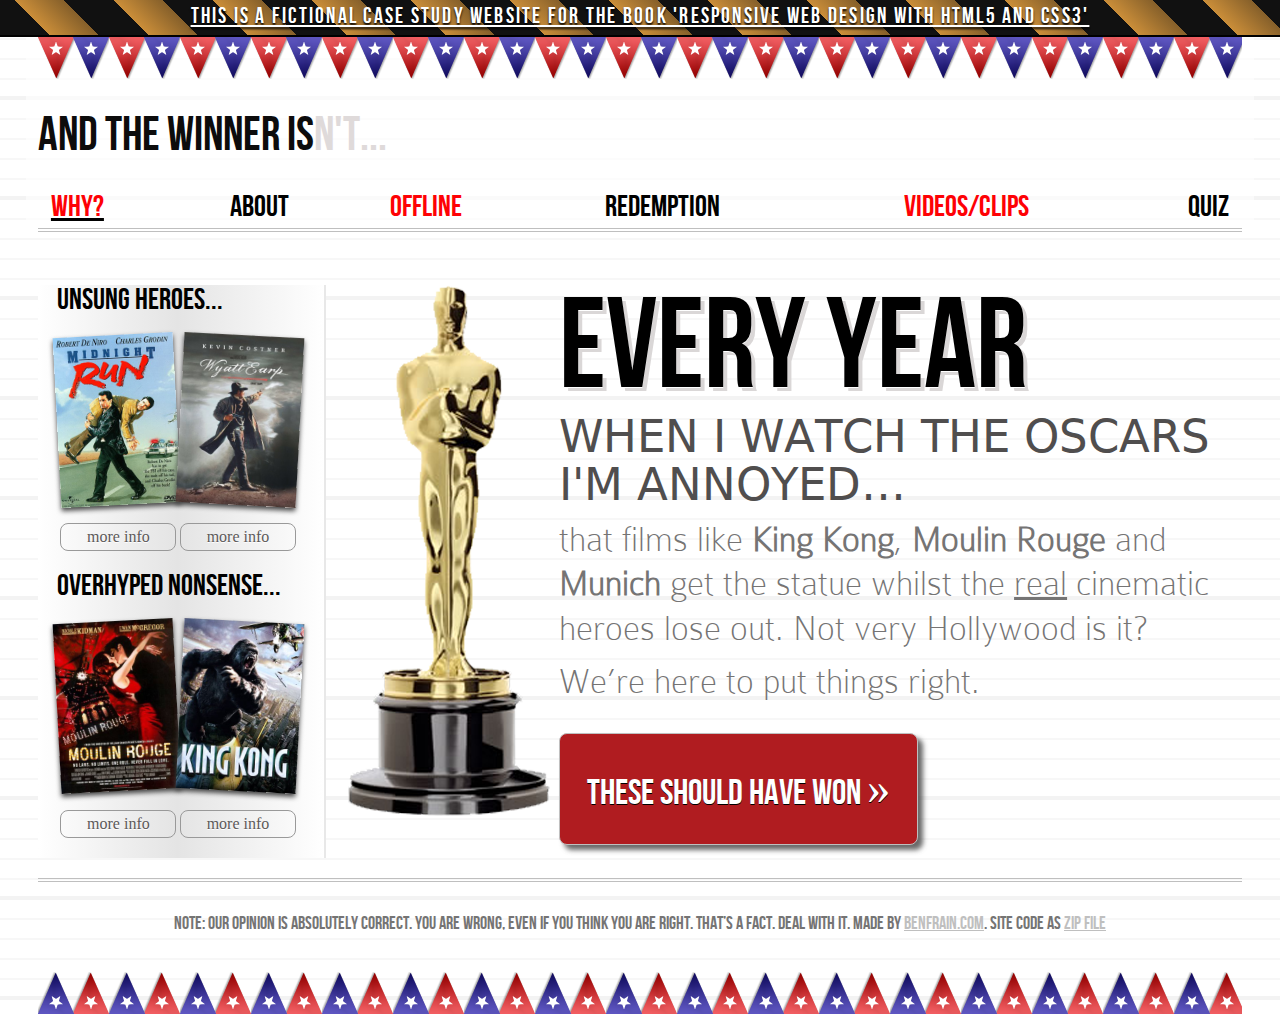
<file: index.html>
<!DOCTYPE html>
<html lang="en">
<head>
<meta charset=utf-8>
<meta name="viewport" content="width=device-width,initial-scale=1.0, maximum-scale=1" />
<title>And the winner isn't… (from the book Responsive Web Design with HTML5 & CSS3 by Ben Frain)</title>
<link rel="shortcut icon" type="image/x-icon" href="img/favicon.ico">
<link href="css/main.css" rel="stylesheet" />
<script src="js/jquery-1.7.1.js"></script>
<script src="js/modernizr.js"></script>
<script src="js/conditional.js"></script>
<script src="js/script.js"></script>
<script type="text/javascript">

  var _gaq = _gaq || [];
  _gaq.push(['_setAccount', 'UA-30819100-1']);
  _gaq.push(['_trackPageview']);

  (function() {
    var ga = document.createElement('script'); ga.type = 'text/javascript'; ga.async = true;
    ga.src = ('https:' == document.location.protocol ? 'https://ssl' : 'http://www') + '.google-analytics.com/ga.js';
    var s = document.getElementsByTagName('script')[0]; s.parentNode.insertBefore(ga, s);
  })();

</script>
<!-- Notes: in a production environment, JS scripts and CSS should be concatenated. More scripts means more http requests which in turn means a slower site. Also comments would be removed to make the file as lean as possible. Finally, it's usually best to put links to all <script> files just before the final </body> tag. That way, the document has loaded before the JavaScript attempts to manipulate anything. However, I've left it in the head here so you see it! BF. -->
</head>

<body id="home">

<div id="wrapper"> 
	<!-- the header and navigation -->
	<header role="banner" class="group">
		<a href="/"><div id="logo">And the winner is<span>n't...</span></div></a>
		<nav role="navigation"> 
			<ul id="mainNav">
				<li><a href="index.html">Why?</a></li>
				<li><a href="about.html">About</a></li>
				<li><a href="offline.html">Offline</a></li>
				<li><a href="redemption.html">Redemption</a></li>
				<li><a href="video.html">Videos/clips</a></li>
				<li><a href="3Dquiz.html">Quiz</a></li>
			</ul>
		</nav> 	
	</header> 
	<!-- the content -->
	<div id="content" role="main">
		
		<img class="oscarMain" src="img/oscar.png" alt="atwi_oscar" />
		<h1>Every year <em>when I watch the Oscars I'm annoyed…</em></h1>
		<p>that films like <b>King Kong</b>, <b>Moulin Rouge</b> and <b>Munich</b> get the statue whilst the <em>real</em> cinematic heroes lose out. Not very Hollywood is it?</p>
<p><i>We’re here to put things right.</i></p>
	<a class="button" href="#">these should have won <span>&raquo;</span></a>	
	</div>
	<!-- the sidebar -->
	<aside>
		<section role="complementary">
			<div class="sideBlock unSung">
				<h1>Unsung heroes...</h1>
				<a href="#"><img src="img/midnightRun.jpg" alt="Midnight Run" /><span class="moreInfo">more info</span></a>
				<a href="#"><img class="sideImage" src="img/wyattEarp.jpg" alt="Wyatt Earp" /><span class="moreInfo">more info</span></a>
			</div>
		</section>
		<section role="complementary">
			<div class="sideBlock overHyped">
				<h1>Overhyped nonsense...</h1>
				<a href="#"><img src="img/moulinRouge.jpg" alt="Moulin Rouge" /><span class="moreInfo">more info</span></a>
				<a href="#"><img class="sideImage" src="img/kingKong.jpg" alt="King Kong" /><span class="moreInfo">more info</span></a>
			</div>
		</section>
	</aside> 
	<!-- the footer -->
	<footer role="contentinfo"> 
		<p>Note: our opinion is absolutely correct. You are wrong, even if you think you are right. That’s a fact. Deal with it. <span> Made by <a href="http://benfrain.com">benfrain.com</a>. </span><span> Site code as <a href="/RWDHTML5CSS3_ATWI_CODE.zip">ZIP file</a></span></p> 
	</footer> 

</div> 
</body>
</html>
</file>
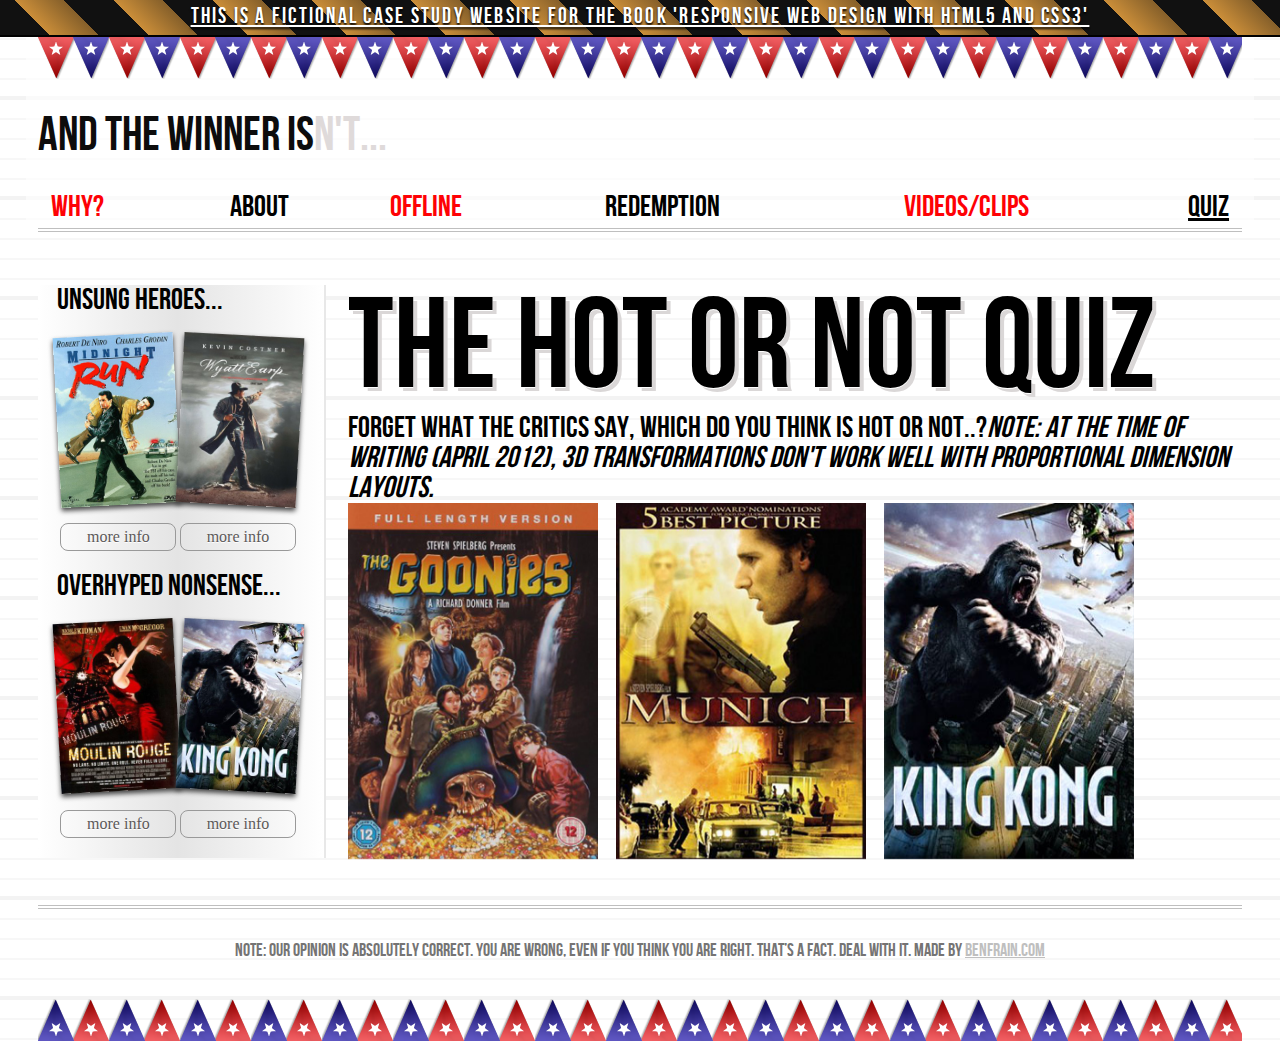
<file: 3Dquiz.html>
<!DOCTYPE html>
<html lang="en">
<head>
<meta charset=utf-8>
<meta name="viewport" content="width=device-width,initial-scale=1.0,maximum-scale=1" />
<title>Quiz page - And the winner isn't (from the book Responsive Web Design with HTML5 & CSS3 by Ben Frain)</title>
<link rel="shortcut icon" type="image/x-icon" href="img/favicon.ico">
<link href="css/main.css" rel="stylesheet" />
<script src="js/jquery-1.7.1.js"></script>
<script src="js/modernizr.js"></script>
<script src="js/conditional.js"></script>
<script src="js/script.js"></script>
<script type="text/javascript">

  var _gaq = _gaq || [];
  _gaq.push(['_setAccount', 'UA-30819100-1']);
  _gaq.push(['_trackPageview']);

  (function() {
    var ga = document.createElement('script'); ga.type = 'text/javascript'; ga.async = true;
    ga.src = ('https:' == document.location.protocol ? 'https://ssl' : 'http://www') + '.google-analytics.com/ga.js';
    var s = document.getElementsByTagName('script')[0]; s.parentNode.insertBefore(ga, s);
  })();

</script>
<!-- Notes: in a production environment, JS scripts and CSS should be concatenated. More scripts means more http requests which in turn means a slower site. Also comments would be removed to make the file as lean as possible. Finally, it's usually best to put links to all <script> files just before the final </body> tag. That way, the document has loaded before the JavaScript attempts to manipulate anything. However, I've left it in the head here so you see it! BF. -->
</head>

<body id="quiz">

<div id="wrapper"> 
	<!-- the header and navigation -->
	<header role="banner" class="group">
		<a href="/"><div id="logo">And the winner is<span>n't...</span></div></a>
		<nav role="navigation"> 
			<ul id="mainNav">
				<li><a href="index.html">Why?</a></li>
				<li><a href="about.html">About</a></li>
				<li><a href="offline.html">Offline</a></li>
				<li><a href="redemption.html">Redemption</a></li>
				<li><a href="video.html">Videos/clips</a></li>
				<li><a href="3Dquiz.html">Quiz</a></li>
			</ul>
		</nav> 	 	
	</header> 
	<!-- the content -->
	<div id="content" class="group" role="main">
		<h1>The Hot or Not quiz</h1>
		<h2>Forget what the critics say, which do you think is hot or not..?<i>note: at the time of writing (April 2012), 3D transformations don't work well with proportional dimension layouts.</i></h2>
		<p class="note">Note: this page relies on 3D transforms. If the posters don't flip on hover, try viewing in <a href="http://apple.com/safari">Safari</a> or <a href="http://google.com/chrome">Chrome</a></p>
		<section class="Qcontainer">
		  <div class="film">
		    <div class="face front"><img src="img/goonies.jpg" alt="The Goonies" /></div>
		    <div class="face back"><h5>HOT!</h5></div>
		  </div>
		</section>
		
		<section class="Qcontainer">
		  <div class="film">
		    <div class="face front"><img src="img/munich.jpg" alt="The Goonies" /></div>
		    <div class="face back"><h5>NOT!</h5></div>
		  </div>
		</section>
		
		<section class="Qcontainer">
		  <div class="film">
		    <div class="face front"><img src="img/kingKong.jpg" alt="The Goonies" /></div>
		    <div class="face back"><h5>NOT!</h5></div>
		  </div>
		</section>
		
		
	</div>
	<!-- the sidebar -->
	<aside>
		<section role="complementary">
			<div class="sideBlock unSung">
				<h1>Unsung heroes...</h1>
				<a href="#"><img src="img/midnightRun.jpg" alt="Midnight Run" /><span class="moreInfo">more info</span></a>
				<a href="#"><img class="sideImage" src="img/wyattEarp.jpg" alt="Wyatt Earp" /><span class="moreInfo">more info</span></a>
			</div>
		</section>
		<section role="complementary">
			<div class="sideBlock overHyped">
				<h1>Overhyped nonsense...</h1>
				<a href="#"><img src="img/moulinRouge.jpg" alt="Moulin Rouge" /><span class="moreInfo">more info</span></a>
				<a href="#"><img class="sideImage" src="img/kingKong.jpg" alt="King Kong" /><span class="moreInfo">more info</span></a>
			</div>
		</section>
	</aside> 
	<!-- the footer -->
	<footer role="contentinfo"> 
		<p>Note: our opinion is absolutely correct. You are wrong, even if you think you are right. That’s a fact. Deal with it. <span> Made by <a href="http://benfrain.com">benfrain.com</a></span></p>
	</footer> 

</div> 
</body>
</html>
</file>
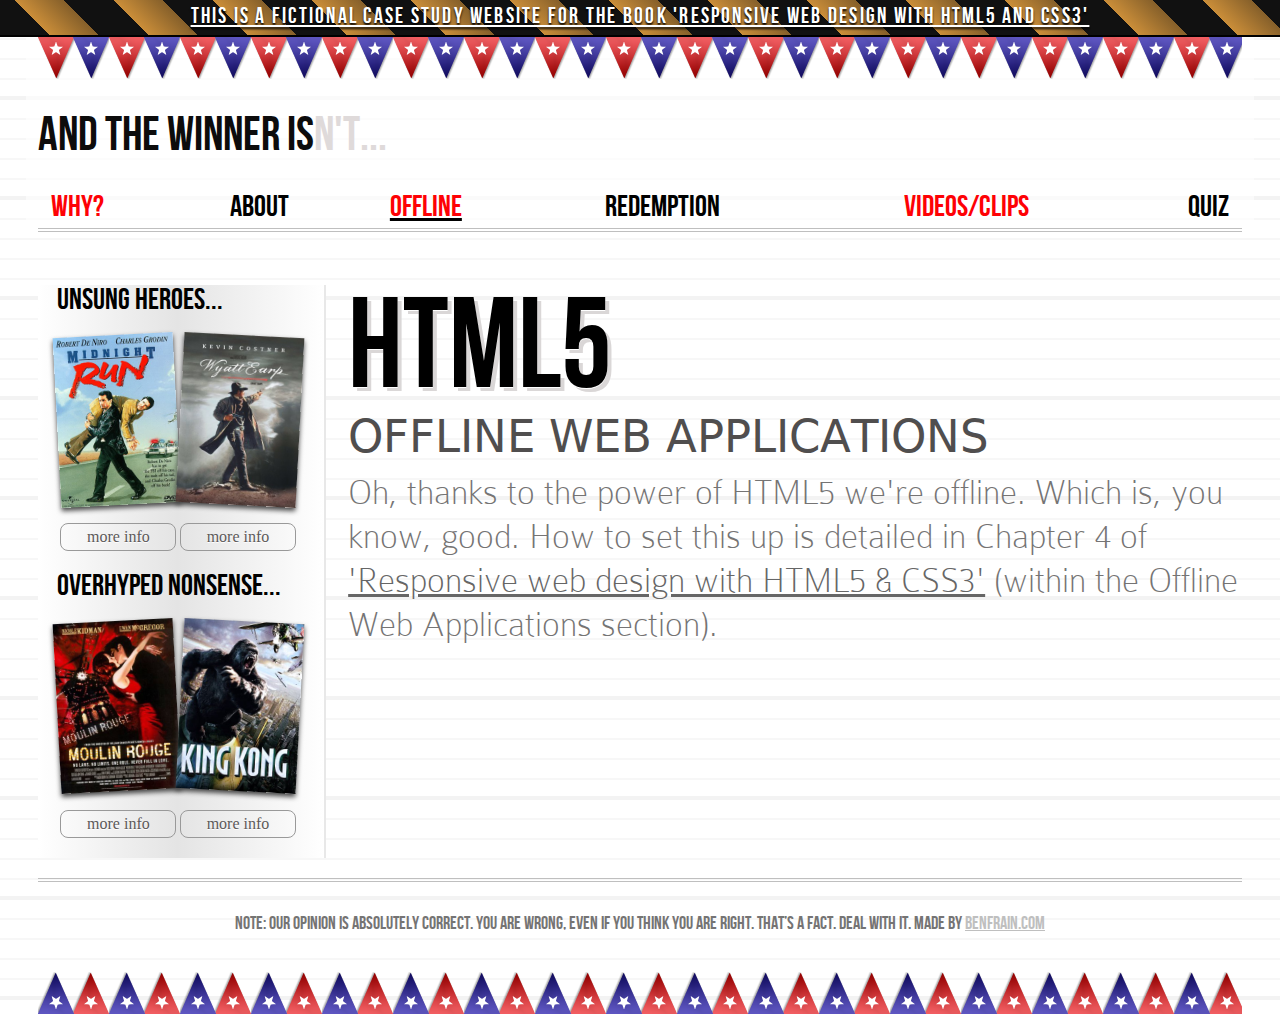
<file: offline.html>
<!DOCTYPE html>
<html lang="en" manifest="offline.manifest">
<meta charset=utf-8>
<meta name="viewport" content="width=device-width,initial-scale=1.0" />
<title>Offline page - And the winner isn't… (from the book Responsive Web Design with HTML5 & CSS3 by Ben Frain)</title>
<link rel="shortcut icon" type="image/x-icon" href="img/favicon.ico">
<link href="css/main.css" rel="stylesheet" />
<script src="js/jquery-1.7.1.js"></script>
<script src="js/modernizr.js"></script>
<script src="js/conditional.js"></script>
<script src="js/script.js"></script>
<script type="text/javascript">

  var _gaq = _gaq || [];
  _gaq.push(['_setAccount', 'UA-30819100-1']);
  _gaq.push(['_trackPageview']);

  (function() {
    var ga = document.createElement('script'); ga.type = 'text/javascript'; ga.async = true;
    ga.src = ('https:' == document.location.protocol ? 'https://ssl' : 'http://www') + '.google-analytics.com/ga.js';
    var s = document.getElementsByTagName('script')[0]; s.parentNode.insertBefore(ga, s);
  })();

</script>
<!-- Notes: in a production environment, JS scripts and CSS should be concatenated. More scripts means more http requests which in turn means a slower site. Also comments would be removed to make the file as lean as possible. Finally, it's usually best to put links to all <script> files just before the final </body> tag. That way, the document has loaded before the JavaScript attempts to manipulate anything. However, I've left it in the head here so you see it! BF. -->
</head>

<body id="offline">

<div id="wrapper"> 
	<!-- the header and navigation -->
	<header role="banner">
		<a href="/"><div id="logo">And the winner is<span>n't...</span></div></a> 
		<nav role="navigation"> 
			<ul id="mainNav">
				<li><a href="index.html">Why?</a></li>
				<li><a href="about.html">About</a></li>
				<li><a href="offline.html">Offline</a></li>
				<li><a href="redemption.html">Redemption</a></li>
				<li><a href="video.html">Videos/clips</a></li>
				<li><a href="3Dquiz.html">Quiz</a></li>
			</ul>
		</nav> 	 	
	</header> 
	<!-- the content -->
	<div id="content" role="main">
		<h1>HTML5 <em>Offline Web Applications</em></h1>
		<p>Oh, thanks to the power of HTML5 we're offline. Which is, you know, good. How to set this up is detailed in Chapter 4 of <a href="http://www.amazon.com/Responsive-Web-Design-HTML5-CSS3/dp/1849693188/ref=sr_1_8?ie=UTF8&qid=1334054932&sr=8-8">'Responsive web design with HTML5 & CSS3'</a> (within the Offline Web Applications section).</p>
	</div>
	<!-- the sidebar -->
	<aside>
		<section role="complementary">
			<div class="sideBlock unSung">
				<h1>Unsung heroes...</h1>
				<a href="#"><img src="img/midnightRun.jpg" alt="Midnight Run" /><span class="moreInfo">more info</span></a>
				<a href="#"><img class="sideImage" src="img/wyattEarp.jpg" alt="Wyatt Earp" /><span class="moreInfo">more info</span></a>
			</div>
		</section>
		<section role="complementary">
			<div class="sideBlock overHyped">
				<h1>Overhyped nonsense...</h1>
				<a href="#"><img src="img/moulinRouge.jpg" alt="Moulin Rouge" /><span class="moreInfo">more info</span></a>
				<a href="#"><img class="sideImage" src="img/kingKong.jpg" alt="King Kong" /><span class="moreInfo">more info</span></a>
			</div>
		</section>
	</aside> 
	<!-- the footer -->
	<footer role="contentinfo"> 
		<p>Note: our opinion is absolutely correct. You are wrong, even if you think you are right. That’s a fact. Deal with it. <span> Made by <a href="http://benfrain.com">benfrain.com</a></span></p>
	</footer> 

</div> 
</body>
</html>
</file>
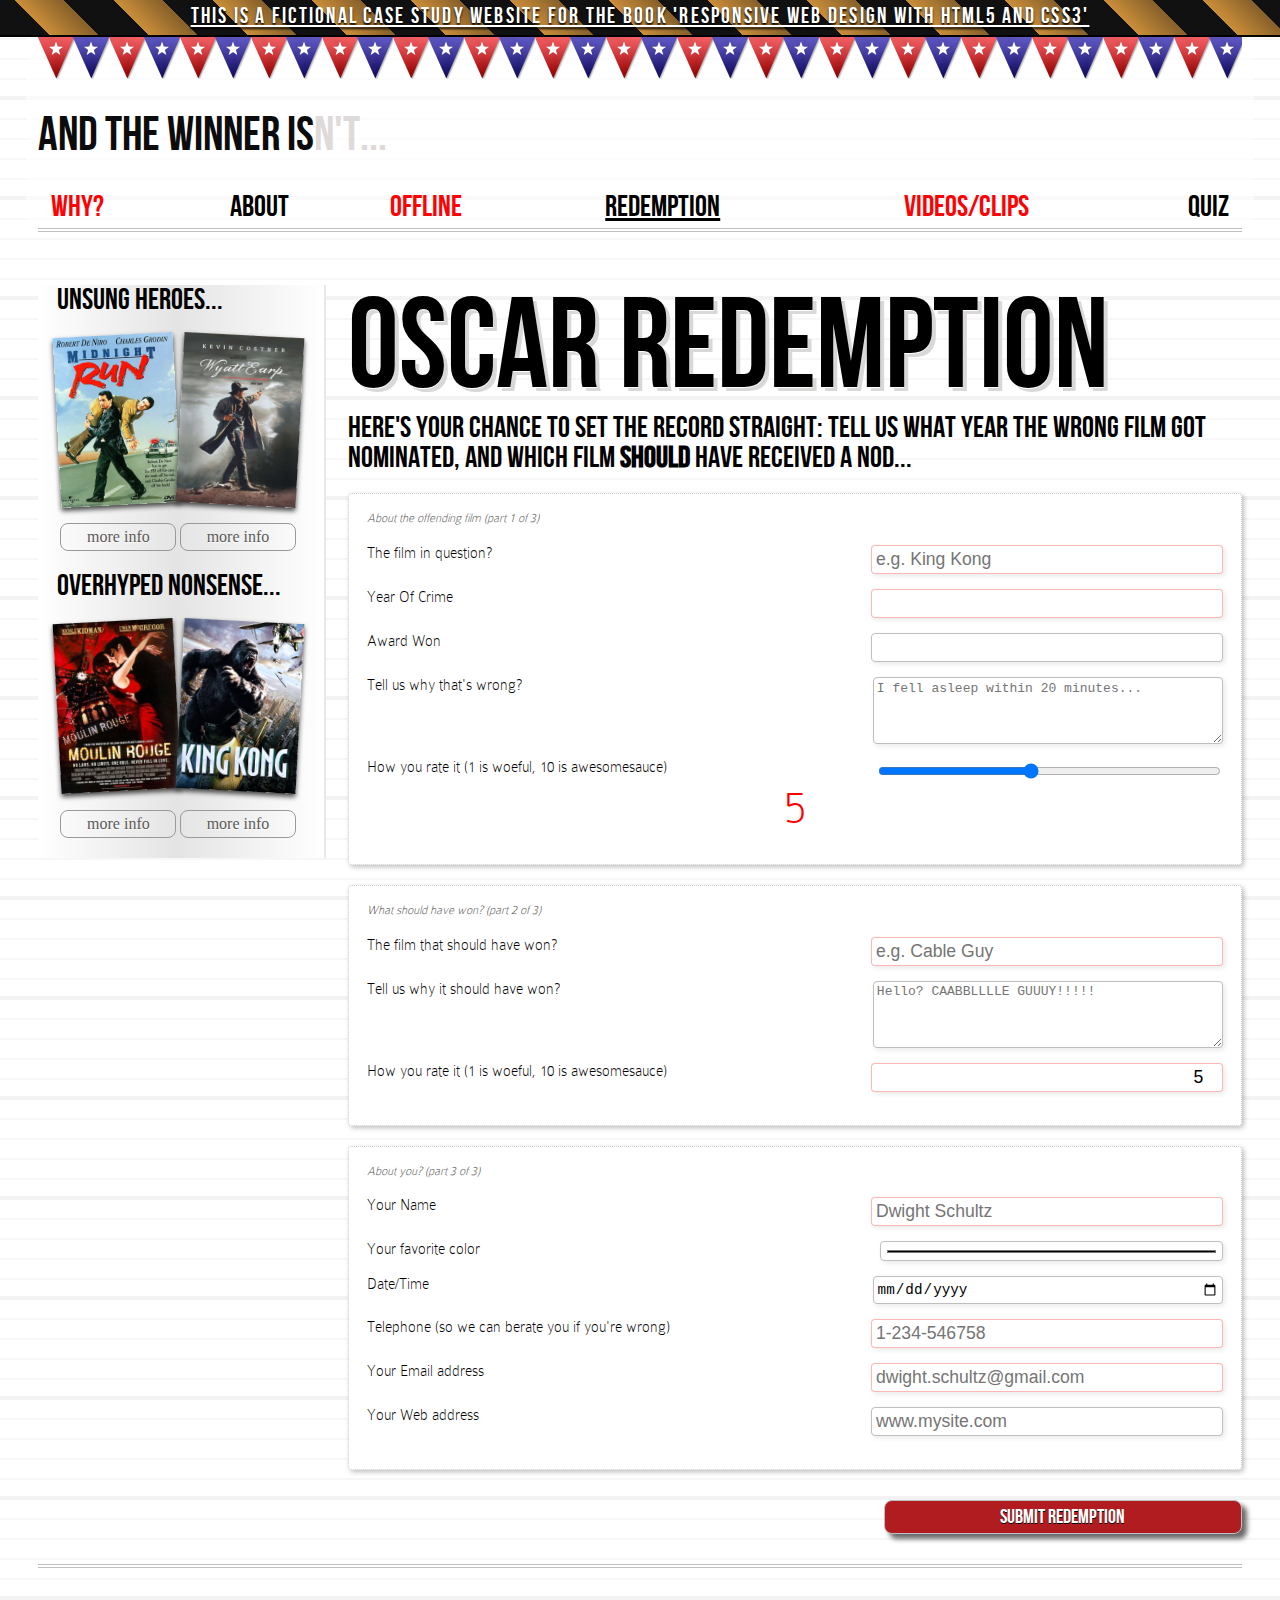
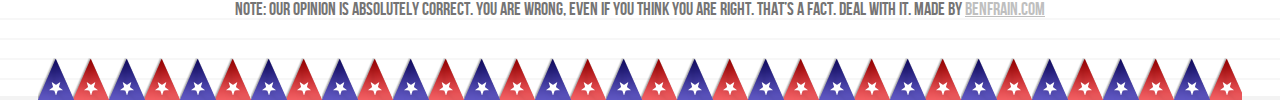
<file: redemption.html>
<!DOCTYPE html>
<html lang="en">
<head>
<meta charset=utf-8>
<meta name="viewport" content="width=device-width,initial-scale=1.0,maximum-scale=1" />
<title>Oscar Redemption page -And the winner isn't… (from the book Responsive Web Design with HTML5 & CSS3 by Ben Frain)</title>
<link rel="shortcut icon" type="image/x-icon" href="img/favicon.ico">
<link href="css/main.css" rel="stylesheet" />
<script src="js/jquery-1.7.1.js"></script> 
<script src="js-webshim/minified/extras/modernizr-custom.js"></script>
<script src="js-webshim/minified/polyfiller.js"></script>
<script src="js/conditional.js"></script>
<script src="js/script.js"></script> 
<script> 	
	//replace UI also in browsers which do support type="date"/type="slider"
	$.webshims.setOptions('forms-ext', { replaceUI: false });
	
	//set language/UI dateformat
	//$.webshims.activeLang('hu'); // hu == hungary
	
	//start polyfilling
	$.webshims.polyfill('forms-ext');
</script>
<script type="text/javascript">

  var _gaq = _gaq || [];
  _gaq.push(['_setAccount', 'UA-30819100-1']);
  _gaq.push(['_trackPageview']);

  (function() {
    var ga = document.createElement('script'); ga.type = 'text/javascript'; ga.async = true;
    ga.src = ('https:' == document.location.protocol ? 'https://ssl' : 'http://www') + '.google-analytics.com/ga.js';
    var s = document.getElementsByTagName('script')[0]; s.parentNode.insertBefore(ga, s);
  })();

</script>
<!-- Notes: in a production environment, JS scripts and CSS should be concatenated. More scripts means more http requests which in turn means a slower site. Also comments would be removed to make the file as lean as possible. Finally, it's usually best to put links to all <script> files just before the final </body> tag. That way, the document has loaded before the JavaScript attempts to manipulate anything. However, I've left it in the head here so you see it! BF. -->
</head>

<body id="redemptionPage">

<div id="wrapper"> 
	<!-- the header and navigation -->
	<header role="banner" class="group">
		<a href="/"><div id="logo">And the winner is<span>n't...</span></div></a> 
		<nav role="navigation"> 
			<ul id="mainNav">
				<li><a href="index.html">Why?</a></li>
				<li><a href="about.html">About</a></li>
				<li><a href="offline.html">Offline</a></li>
				<li><a href="redemption.html">Redemption</a></li>
				<li><a href="video.html">Videos/clips</a></li>
				<li><a href="3Dquiz.html">Quiz</a></li>
			</ul>
		</nav> 	 	
	</header> 
	<!-- the content -->
	<div id="content" role="main">
		
		
		<form id="redemption" method="post">
			<hgroup>
				<h1>Oscar Redemption</h1>
				<h2>Here's your chance to set the record straight: tell us what year the wrong film got nominated, and which film <b>should</b> have received a nod...</h2>
			</hgroup>
			<fieldset>
				<legend>About the offending film (part 1 of 3)</legend>
				<div>
					<label for="film">The film in question?</label>
					<input id="film" name="film" type="text" placeholder="e.g. King Kong" required aria-required="true">
				</div>
				<div>
					<label for="yearOfCrime">Year Of Crime</label>
					<input id="yearOfCrime" name="yearOfCrime" type="number" min="1929" max="2015" required aria-required="true">
				</div>
				<div>
					<label for="awardWon">Award Won</label>
					<input id="awardWon" name="awardWon" type="text" list="awards">
					<datalist id="awards">
						<select>					
							<option value="Best Picture"></option>
							<option value="Best Director"></option>
							<option value="Best Adapted Screenplay"></option>
							<option value="Best Original Screenplay"></option>
						</select>
					</datalist>
				</div>
				<div>
					<label for="whyItsWrong">Tell us why that's wrong?</label>
					<textarea id="whyItsWrong" name="whyItsWrong" placeholder="I fell asleep within 20 minutes..." required aria-required="true" ></textarea>
				</div>
				<div>
					<label for="howYouRateIt">How you rate it (1 is woeful, 10 is awesomesauce)</label>
					<input id="howYouRateIt" name="howYouRateIt" type="range" min="1" max="10" value="5" onchange="showValue(this.value)"><span id="range">5</span>
					
				</div>
				<script>
				function showValue(newValue)
				{
					document.getElementById("range").innerHTML=newValue;
				}
				</script>
				
			</fieldset>
			
			<fieldset>
				<legend>What should have won? (part 2 of 3)</legend>
				
				<div>
					<label for="filmGood">The film that should have won?</label>
					<input id="filmGood" name="filmGood" type="text" placeholder="e.g. Cable Guy" required aria-required="true" >
				</div>
				
				<div>
					<label for="whyItShould">Tell us why it should have won?</label>
					<textarea id="whyItShould" name="whyItShould" placeholder="Hello? CAABBLLLLE GUUUY!!!!!" required aria-required="true" ></textarea>
				</div>
				<div>
					<label for="howYouRateThis">How you rate it (1 is woeful, 10 is awesomesauce)</label>
					<input id="howYouRateThis" name="howYouRateThis" type="number" min="1" max="10" value="5" required aria-required="true">
				</div>
				
			</fieldset>
			
			<fieldset>
				<legend>About you? (part 3 of 3)</legend>
				
				<div>
					<label for="name">Your Name</label>
					<input id="name" name="name" pattern="([a-zA-Z]{3,30}\s*)+[a-zA-Z]{3,30}" placeholder="Dwight Schultz" required aria-required="true" >
				</div>
				<div>
					<label for="color">Your favorite color</label>
					<input id="color" name="color" type="color">
				</div>
				<div>
					<label for="date">Date/Time</label>
					<input id="date" class="pickDate" type="date" name="date" />
				</div>
				<div>
					<label for="tel">Telephone (so we can berate you if you're wrong)</label>
					<input id="tel" name="tel" type="tel" placeholder="1-234-546758" autocomplete="off" required aria-required="true" >
				</div>
				<div>
					<label for="email">Your Email address</label>
					<input id="email" name="email" type="email" placeholder="dwight.schultz@gmail.com" required aria-required="true">
				</div>
				<div>
					<label for="web">Your Web address</label>
					<input id="web" name="web" type="url" placeholder="www.mysite.com">
				</div>
				
			</fieldset>
			<input type="submit" id="submit" value="Submit Redemption">
		</form>
		
	</div>
	<!-- the sidebar -->
	<aside>
		<section role="complementary">
			<div class="sideBlock unSung">
				<h1>Unsung heroes...</h1>
				<a href="#"><img src="img/midnightRun.jpg" alt="Midnight Run" /><span class="moreInfo">more info</span></a>
				<a href="#"><img class="sideImage" src="img/wyattEarp.jpg" alt="Wyatt Earp" /><span class="moreInfo">more info</span></a>
			</div>
		</section>
		<section role="complementary">
			<div class="sideBlock overHyped">
				<h1>Overhyped nonsense...</h1>
				<a href="#"><img src="img/moulinRouge.jpg" alt="Moulin Rouge" /><span class="moreInfo">more info</span></a>
				<a href="#"><img class="sideImage" src="img/kingKong.jpg" alt="King Kong" /><span class="moreInfo">more info</span></a>
			</div>
		</section>
	</aside>  
	<!-- the footer -->
	<footer role="contentinfo"> 
		<p>Note: our opinion is absolutely correct. You are wrong, even if you think you are right. That’s a fact. Deal with it. <span> Made by <a href="http://benfrain.com">benfrain.com</a></span></p>
	</footer> 

</div> 



</body>
</html>
</file>
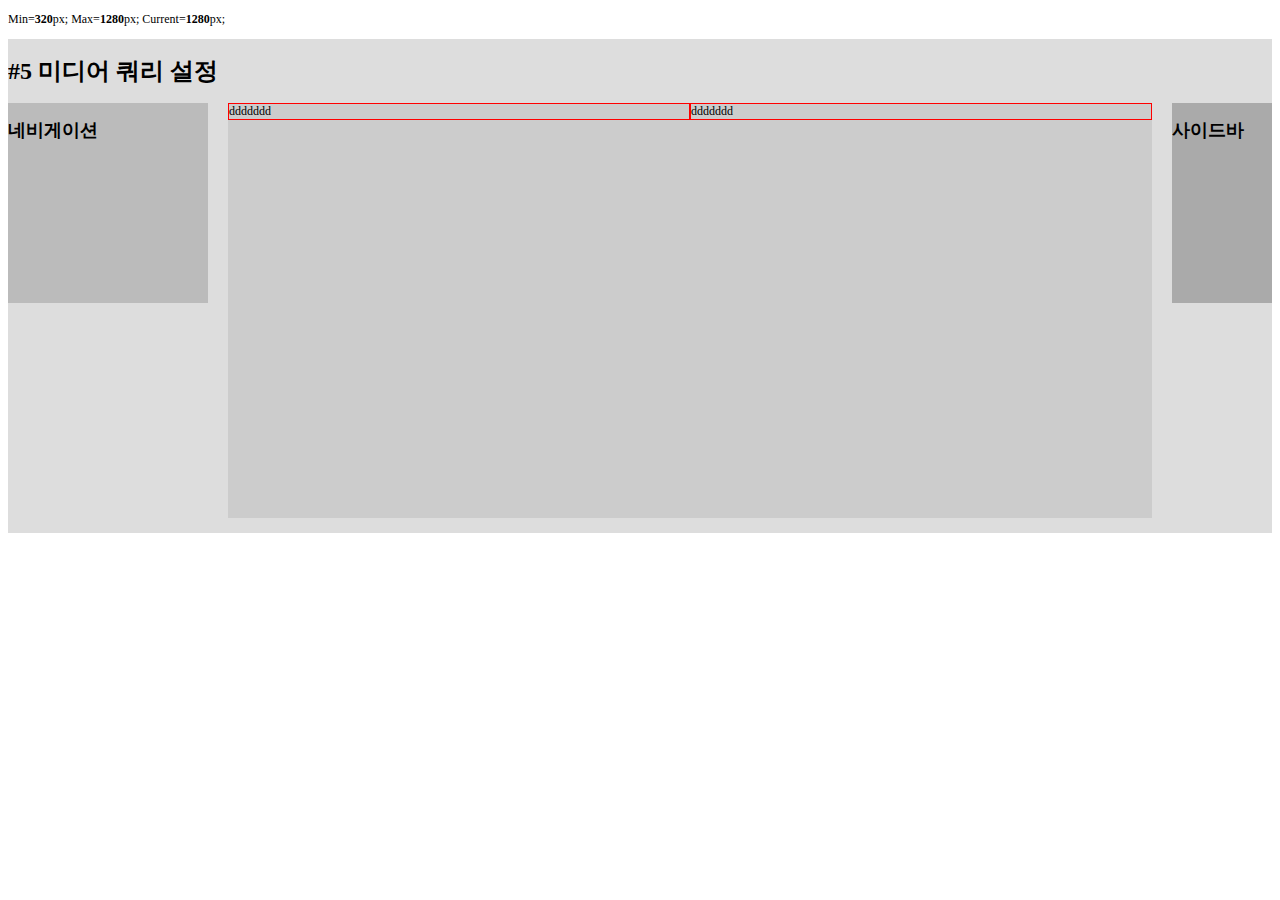
<file: test.html>
<!DOCTYPE html>
<html >
<head>
    <meta charset="UTF-8">


    <title>CodePen - #7 고정폭 테이블</title>
    <meta name="viewport" content="width=device-width user-scalable=no">
    <style>
        body{
            font-size:12px;
        }
        img,
        video{
            max-width:100%;
            height:auto;
        }
        video{min-width:100%;}
        .container{
            min-width:320px; /* 최솟값 */
            max-width:1280px; /* 최댓값 */
            background:#ddd;
            margin:0 auto;
            overflow:hidden;
        }
        .container:after,
        .body:after{
            content:'';
            display:block;
            clear:both; /* 콘테이너 영역의 높이 값 보정 */
        }
        .table{
            overflow:auto;
        }
        table th{
            background:#aaa;
        }
        table tr:nth-child(odd)>td{
            background:#eee;
        }
        table tr:nth-child(even)>td{
            background:#ddd;
        }

        main,
        nav,
        aside{margin-bottom:15px;overflow:hidden;}
        main{background:#ccc;min-height:415px;}
        nav{background:#bbb;min-height:200px;}
        aside{background:#aaa;min-height:200px;}

        @media (min-width:768px) and (max-width:1024px){
            .body{
                padding:0 220px 0 0; /* 좌우 컬럼 영역을 확보하기 위한 패딩 */
            }
            main{
                float:left;
                width:100%; /* 가운데 컬럼의 너비 */
                margin-right:-200px; /* Y축 배치를 위한 margin 보정 */
            }
            nav,
            aside{
                float:right;
                width:200px;
                position:relative;
                right:-220px;
            }
        }

        @media (min-width:1025px){
            .body{
                padding:0 120px 0 220px; /* 좌우 컬럼 영역을 확보하기 위한 패딩 */
            }
            main{
                float:left;
                width:100%; /* 가운데 컬럼의 너비 */
                margin-right:-100%; /* Y축 배치를 위한 margin 보정 */

            }
            nav{
                float:left;
                width:200px; /* 왼쪽 컬럼의 너비 */
                position:relative;
                left:-220px; /* X축 배치를 위한 offset 보정 */
            }
            aside{
                float:right;
                width:100px; /* 오른쪽 컬럼의 너비 */
                position:relative;
                right:-120px; /* X축 배치를 위한 offset 보정 */
            }
            .w50{width: 50%; border: 1px solid red; box-sizing: border-box; float: left}

        }
    </style>

</head>

<body translate="no" >

<div class="container">
    <header>
        <h1>#5 미디어 쿼리 설정</h1>
    </header>
    <div class="body">
        <main>
            <!--<h2>메인 콘텐츠</h2>-->
<!--            <div class="table">
                <table>
                    <thead>
                    <tr>
                        <th>First Name</th>
                        <th>Last Name</th>
                        <th>Job Title</th>
                        <th>Favorite Color</th>
                        <th>Wars or Trek?</th>
                        <th>Porn Name</th>
                        <th>Date of Birth</th>
                        <th>Dream Vacation City</th>
                        <th>GPA</th>
                        <th>Arbitrary Data</th>
                    </tr>
                    </thead>
                    <tbody>
                    <tr>
                        <td>James</td>
                        <td>Matman</td>
                        <td>Chief Sandwich Eater</td>
                        <td>Lettuce Green</td>
                        <td>Trek</td>
                        <td>Digby Green</td>
                        <td>January 13, 1979</td>
                        <td>Gotham City</td>
                        <td>3.1</td>
                        <td>RBX-12</td>
                    </tr>
                    <tr>
                        <td>The</td>
                        <td>Tick</td>
                        <td>Crimefighter Sorta</td>
                        <td>Blue</td>
                        <td>Wars</td>
                        <td>John Smith</td>
                        <td>July 19, 1968</td>
                        <td>Athens</td>
                        <td>N/A</td>
                        <td>Edlund, Ben (July 1996).</td>
                    </tr>
                    <tr>
                        <td>Jokey</td>
                        <td>Smurf</td>
                        <td>Giving Exploding Presents</td>
                        <td>Smurflow</td>
                        <td>Smurf</td>
                        <td>Smurflane Smurfmutt</td>
                        <td>Smurfuary Smurfteenth, 1945</td>
                        <td>New Smurf City</td>
                        <td>4.Smurf</td>
                        <td>One</td>
                    </tr>
                    <tr>
                        <td>Cindy</td>
                        <td>Beyler</td>
                        <td>Sales Representative</td>
                        <td>Red</td>
                        <td>Wars</td>
                        <td>Lori Quivey</td>
                        <td>July 5, 1956</td>
                        <td>Paris</td>
                        <td>3.4</td>
                        <td>3451</td>
                    </tr>
                    <tr>
                        <td>Captain</td>
                        <td>Cool</td>
                        <td>Tree Crusher</td>
                        <td>Blue</td>
                        <td>Wars</td>
                        <td>Steve 42nd</td>
                        <td>December 13, 1982</td>
                        <td>Las Vegas</td>
                        <td>1.9</td>
                        <td>Under the couch</td>
                    </tr>
                    </tbody>
                </table>
            </div>-->
            <div class="w50">ddddddd</div>
            <div class="w50">ddddddd</div>
        </main>

        <nav>
            <h2>네비게이션</h2>
        </nav>
        <aside>
            <h2>사이드바</h2>
        </aside>
    </div>
</div>
<script src='//cdnjs.cloudflare.com/ajax/libs/jquery/2.1.3/jquery.min.js'></script>

<script>
    jQuery(function($){

// min, max, current
        $('body').prepend('<p><output class="min">Min=<strong>320</strong>px</output>; <output class="max">Max=<strong>1280</strong>px</output>; <output class="current">Current=<strong></strong>px;</output></p>');

// set max, set current
        $(window).resize(function(){
            $('body').find('.current>strong').text($(this).width());
        }).resize();

    });
    //# sourceURL=pen.js
</script>

</body>
</html>
</file>
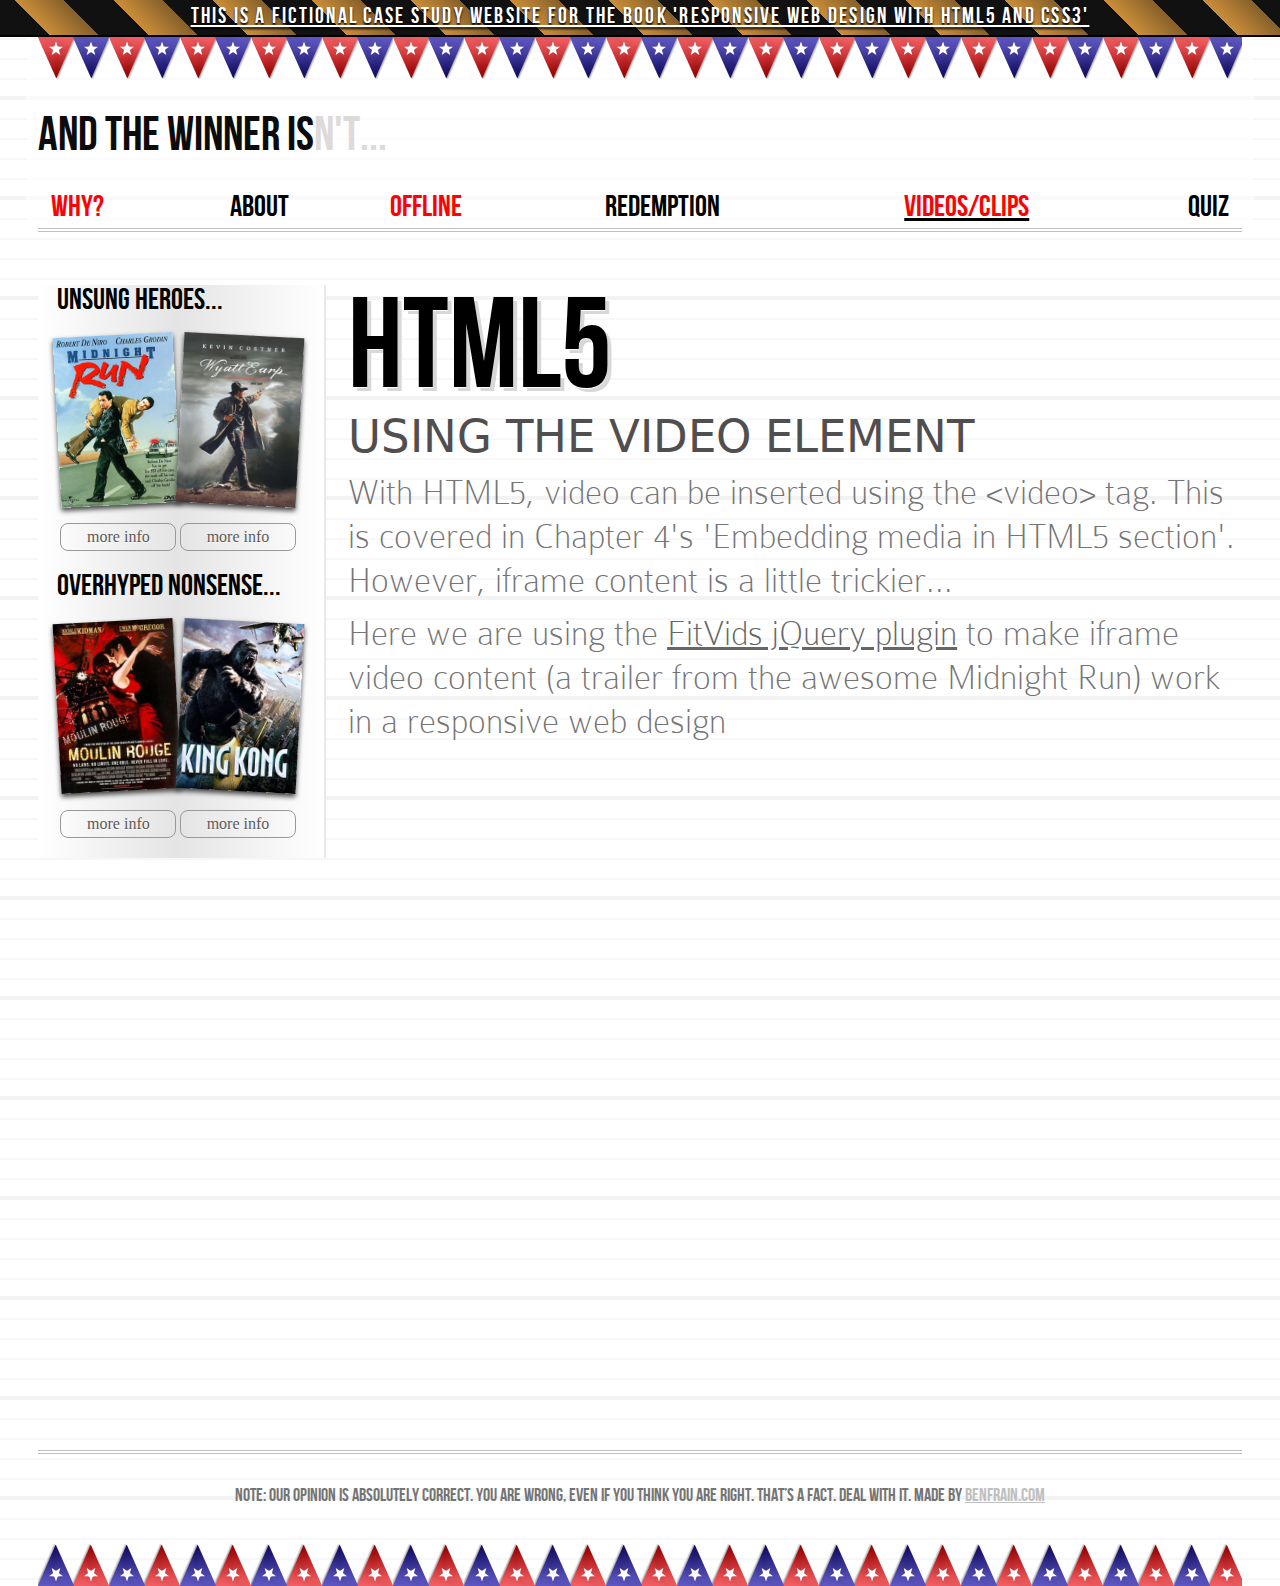
<file: video.html>
<!DOCTYPE html>
<html lang="en">
<meta charset=utf-8>
<meta name="viewport" content="width=device-width,initial-scale=1.0" />
<title>Video page - And the winner isn't… (from the book Responsive Web Design with HTML5 & CSS3 by Ben Frain)</title>
<link rel="shortcut icon" type="image/x-icon" href="img/favicon.ico">
<link href="css/main.css" rel="stylesheet" />
<script src="js/jquery-1.7.1.js"></script>
<script src="js/modernizr.js"></script>
<script src="js/conditional.js"></script>
<script src="js/script.js"></script>
<script src="js/fitvids.js"></script>
<script>
    $(document).ready(function(){
       // Target your .container, .wrapper, .post, etc.
       $("#content").fitVids();
	});
</script>
<script type="text/javascript">

  var _gaq = _gaq || [];
  _gaq.push(['_setAccount', 'UA-30819100-1']);
  _gaq.push(['_trackPageview']);

  (function() {
    var ga = document.createElement('script'); ga.type = 'text/javascript'; ga.async = true;
    ga.src = ('https:' == document.location.protocol ? 'https://ssl' : 'http://www') + '.google-analytics.com/ga.js';
    var s = document.getElementsByTagName('script')[0]; s.parentNode.insertBefore(ga, s);
  })();

</script>
<!-- Notes: in a production environment, JS scripts and CSS should be concatenated. More scripts means more http requests which in turn means a slower site. Also waffle like this comment would be removed as the more I write, the bigger the file. So I'll shut up now... BF. -->
</head>

<body id="video">

<div id="wrapper"> 
	<!-- the header and navigation -->
	<header role="banner">
		<a href="/"><div id="logo">And the winner is<span>n't...</span></div></a> 
		<nav role="navigation"> 
			<ul id="mainNav">
				<li><a href="index.html">Why?</a></li>
				<li><a href="about.html">About</a></li>
				<li><a href="offline.html">Offline</a></li>
				<li><a href="redemption.html">Redemption</a></li>
				<li><a href="video.html">Videos/clips</a></li>
				<li><a href="3Dquiz.html">Quiz</a></li>
			</ul>
		</nav> 	 	
	</header> 
	<!-- the content -->
	<div id="content" role="main">
		<h1>HTML5 <em>Using the video element</em></h1>
		<p>With HTML5, video can be inserted using the &lt;video&gt; tag. This is covered in Chapter 4's 'Embedding media in HTML5 section'. However, iframe content is a little trickier...</p>

		<p>Here we are using the <a href="https://github.com/davatron5000/FitVids.js">FitVids jQuery plugin</a> to make iframe video content (a trailer from the awesome Midnight Run) work in a responsive web design</p>
		<br />
		<iframe width="960" height="720" src="http://www.youtube.com/embed/B1_N28DA3gY?rel=0" frameborder="0" allowfullscreen></iframe>
	</div>
	<!-- the sidebar -->
	<aside>
		<section role="complementary">
			<div class="sideBlock unSung">
				<h1>Unsung heroes...</h1>
				<a href="#"><img src="img/midnightRun.jpg" alt="Midnight Run" /><span class="moreInfo">more info</span></a>
				<a href="#"><img class="sideImage" src="img/wyattEarp.jpg" alt="Wyatt Earp" /><span class="moreInfo">more info</span></a>
			</div>
		</section>
		<section role="complementary">
			<div class="sideBlock overHyped">
				<h1>Overhyped nonsense...</h1>
				<a href="#"><img src="img/moulinRouge.jpg" alt="Moulin Rouge" /><span class="moreInfo">more info</span></a>
				<a href="#"><img class="sideImage" src="img/kingKong.jpg" alt="King Kong" /><span class="moreInfo">more info</span></a>
			</div>
		</section>
	</aside> 
	<!-- the footer -->
	<footer role="contentinfo"> 
		<p>Note: our opinion is absolutely correct. You are wrong, even if you think you are right. That’s a fact. Deal with it. <span> Made by <a href="http://benfrain.com">benfrain.com</a></span></p>
	</footer> 

</div> 
</body>
</html>
</file>
<file: css/main.css>
/*
MMMMMMMMMMMMMMMdydNy:........:yNdydMMMMMMMMMMMMMMs
MMMMMMMMMMMds/-..-+ossyddddysso+-..-/sdMMMMMMMMMMs
MMMMMMMMms:..:oymmdyyssssssssyydmmyo:..:smMMsmMMMs
MMMMMMNNo.-ydNhs+////////////////+shNdy-.oNN/dMMMs
MMMMNo.:/ymho////////////////////////ohmy/:.-dMMMs
MMMh-.-yNh+////////////////////-..`` //+hNy-.-hMMs
MMh..:mmo/////////////////////`    .-////omm-..hMs
Mh../Nd+////:..``-+//////////:    `///////+d/-..hs
My-:Nm+/////.    -+/////////-.      `+/////+/h:-ys
h+-hMo//////.    -/.````-//:      `::////////dh-+:
-.-Mm//////+.    ```     :+//-    .+/////////dM-..
..oMd//////+.    .//.    .///-    .//////////dMo..
..oMd//////+.    ://-    .///-    .//////////dMo..
-.-Mm//////+.    ://-    .///-    .//////////dM-..
h+-hMo//////`    ://-    .//+-    -//////////dh-+:
My-:Nm//////`    ://-    -//+-    -//////////h:-ys
Mh../Nh////+`    .:-`   `///+-``..:////////h/-..hs
MMh..:mmo///`    .`   `-/////////////////+mm-..hMs
MMMh-.-ymy+/...--///://////////////////+ymy-.-hMMs
MMMMNo.:/ymyo////////////////////////+ymy/:.-dMMMs
MMMMMMNNo.-sddyo//////////////////oydds-.oNN/dMMMs
MMMMMMMMms:..:oyddhyss++++++ssyhddyo:..:smMM+mMMMs
MMMMMMMMMMMds/-..-+ossyddddysso+-..-/sdMMMMMMMMMMs
MMMMMMMMMMMMMMMdydNy:........:yNdydMMMMMMMMMMMMMMs
*/

/* Some Notes:

-- This website has been coded by Ben Frain as a fictional case study to accompany the book 'Responsive Web Design with HTML5 and CSS3'. What do you mean you haven't ordered it yet? Get it here: http://www.amazon.com/Responsive-Web-Design-HTML5-CSS3/dp/1849693188/ref=sr_1_8?ie=UTF8&qid=1334054932&sr=8-8;

-- I've used Lea Verou's 'prefix free' JavaScript to add vendor prefixes to all my CSS3 declarations as and when they are needed. I do this here so the code is easier to read and I can use the W3C specified declarations. This wouldn't always make the most sense in a production environment. You'd typically want to add vendor prefixes like -moz-, -webkit- etc.

-- also, as you can see if you are reading this, the CSS isn't compressed and many declarations have been written 'long hand' to aid in reading the code. This isn't best practice in a production environment.

-- some people like to alphabetize their CSS declarations. I don't, sorry.

*/

/* Here is the normalize.css courtesy of Nicholas Gallagher (he's clever by the way). This section tries to 'normalize' the behaviour of various browsers */

html, body, div, span, applet, object, iframe,
h1, h2, h3, h4, h5, h6, p, blockquote, pre,
a, abbr, acronym, address, big, cite, code,
del, dfn, em, font, img, ins, kbd, q, s, samp,
small, strike, strong, sub, sup, tt, var,
dl, dt, dd, ol, ul, li,
fieldset, form, label, legend,
table, caption, tbody, tfoot, thead, tr, th, td {
	margin: 0;
	padding: 0;
	border: 0;
	outline: 0;
	font-weight: inherit;
	font-style: inherit;
	font-size: 100%;
	font-family: inherit;
	vertical-align: baseline;
}
/* remember to define focus styles! */
:focus {
	outline: 0;
}
body {
	line-height: 1;
	color: black;
}
ol, ul {
	list-style: none;
}
/* tables still need 'cellspacing="0"' in the markup */
table {
	border-collapse: separate;
	border-spacing: 0;
}
caption, th, td {
	text-align: left;
	font-weight: normal;
}
blockquote:before, blockquote:after,
q:before, q:after {
	content: "";
}
blockquote, q {
	quotes: "" "";
}


/* self-clear floats - if you need them, this is my (current) favourite technique. More info: http://nicolasgallagher.com/micro-clearfix-hack/ */

/* For modern browsers */
.cf:before,
.cf:after {
    content:"";
    display:table;
}

.cf:after {
    clear:both;
}

/* For IE 6/7 (trigger hasLayout) */
.cf {
    zoom:1;
}

/* wrap url's */
pre {
	white-space: pre;           /* CSS 2.0 */
	white-space: pre-wrap;      /* CSS 2.1 */
	white-space: pre-line;      /* CSS 3.0 */
	white-space: -pre-wrap;     /* Opera 4-6 */
	white-space: -o-pre-wrap;   /* Opera 7 */
	white-space: -moz-pre-wrap; /* Mozilla */
	white-space: -hp-pre-wrap;  /* HP Printers */
	word-wrap: break-word;      /* IE 5+ */
	}
	


/* Now here are the @font-tace files. I used examples from font-squirrel but TypeKit and FontDeck are good solutions too. Even Google has webfonts available */
	
@font-face {
    font-family: 'BitstreamVeraSansRoman';
    src: url('../fonts/Vera-webfont.eot');
    src: url('../fonts/Vera-webfont.eot?#iefix') format('embedded-opentype'),
         url('../fonts/Vera-webfont.woff') format('woff'),
         url('../fonts/Vera-webfont.ttf') format('truetype'),
         url('../fonts/Vera-webfont.svg#BitstreamVeraSansRoman') format('svg');
    font-weight: normal;
    font-style: normal;

}
@font-face {
    font-family: 'BebasNeueRegular';
    src: url('../fonts/BebasNeue-webfont.eot');
    src: url('../fonts/BebasNeue-webfont.eot?#iefix') format('embedded-opentype'),
         url('../fonts/BebasNeue-webfont.woff') format('woff'),
         url('../fonts/BebasNeue-webfont.ttf') format('truetype'),
         url('../fonts/BebasNeue-webfont.svg#BebasNeueRegular') format('svg');
    font-weight: normal;
    font-style: normal;

}
@font-face {
    font-family: 'ColaborateThinRegular';
    src: url('../fonts/ColabThi-webfont.eot');
    src: url('../fonts/ColabThi-webfont.eot?#iefix') format('embedded-opentype'),
         url('../fonts/ColabThi-webfont.woff') format('woff'),
         url('../fonts/ColabThi-webfont.ttf') format('truetype'),
         url('../fonts/ColabThi-webfont.svg#ColaborateThinRegular') format('svg');
    font-weight: normal;
    font-style: normal;
}

/* This little bit is just for the warning message at the top of every page telling people it's a fictional website */

#book {
	display: none;
	width: 99%;
	padding: 0.5%;
	font-family: 'BebasNeueRegular', serif;
	font-size: 1.4em;
	letter-spacing: 0.1em;
	color: #fff;
	text-shadow: 0px 2px 2px #000;
	display: block;
	text-align: center;
	border-bottom: 2px solid #000;
	background-color: #111;
	background-image: repeating-linear-gradient(45deg, transparent, transparent 35px, hsla(35,94%,62%,0.8) 35px, hsla(35,94%,62%,0.5) 70px);
}	

.pimpingBook {
	max-width: 25%;
	transform: rotate(3deg);
	box-shadow: 3px 3px 6px #000;
	margin: 30px 40px 0px 0px;
	float: left;	
}

/* This rule just sets a different selection color when you highlight text */

::selection {
	background: #ff9900;
}

/* in the book I talked about CSS patterns - this body style adds the feint grid to the body of all pages in supporting browsers */

body {
	background-color:#fff;
	background-image: linear-gradient(#f3f3f3 2px, transparent 2px),
  		linear-gradient(0, #f3f3f3 2px, transparent 2px),
  		linear-gradient(hsla(0,92%,0%,.03) 1px, transparent 1px),
  		linear-gradient(0, hsla(0,92%,0%,.03) 1px, transparent 1px);
	background-size:100px 100px, 100px 100px, 20px 20px, 20px 20px;
	background-position:-2px -2px, -2px -2px, -1px -1px, -1px -1px
}

/* And this bit just makes the current page underline in the navigation on larger viewports */

#home nav[role="navigation"] li:nth-child(1),#about nav[role="navigation"] li:nth-child(2),#offline nav[role="navigation"] li:nth-child(3),#redemptionPage nav[role="navigation"] li:nth-child(4),#video nav[role="navigation"] li:nth-child(5),#quiz nav[role="navigation"] li:nth-child(6) {
	text-decoration: underline;
}

/* Now I want to make any inline video and img elements automatically scale to 100% of their parent container. This can be over-ridden by more specific styles as needed */

a {
	color: #666;
	transition: all 0.7s;
}
a:hover {
	color: #000;
}

img,video { 
	max-width: 100%; height: auto; 
}
#wrapper {
	margin-right: auto;
	margin-left: auto;
	width: 96%; /* Holding outermost DIV */
	max-width: 1306px;
	background-color: hsla(0, 0%, 100%, 0.61); /* you'd use this if you had a colored background on the body, HSLA (and RGBA) allow an alpha channel so you can 'see through' them */
}
img[alt^="film"] {
	border: 3px dashed #e15f5f;
}
header {
	background-position: 0 top;
	background-repeat: repeat-x;
	background-image: url(../img/buntingFW.png);
	margin-right: auto; /* 10 ÷ 960 */
	margin-left: auto; /* 10 ÷ 960 */
	width: 97.9166667%; /* 940 ÷ 960 */
}
header a {
	text-decoration: none;
}
#logo { 
	display: block; 
	padding-top: 75px; 
	color: #0d0c0c; 
	text-transform: uppercase; 
	font-family: 'BebasNeueRegular'; 
	font-size: 3em; /* 48 ÷ 16 = 3*/
}
#logo span { 
	color: #dfdada; 
}
nav { 
	display: table; 
	margin-bottom: 25px; 
	margin-top: 26px; 
	padding-right: 1.0416667%; /* 10 ÷ 960 */ 
	padding-left: 1.0416667%; /* 10 ÷ 960 */ 
	width: 97.9166667%; /* 940 ÷ 960 */ 
	background: linear-gradient(top, hsla(0,0%,100%,0.11) 0%,hsla(0,0%,94%,0.11) 10%,hsla(0,0%,84%,0.11) 22%,hsla(0,0%,62%,0.11) 41%,hsla(0,0%,38%,0.11) 61%,hsla(0,0%,22%,0.11) 76%,hsla(0,0%,10%,0.11) 88%,hsla(0,0%,1%,0.11) 100%);
	border-bottom-color: #bfbfbf; 
	border-bottom-style: double; border-bottom-width: 4px; 
}
/* because we are using Modernizr we can provide a 'fork' style here for IE as it doesn't understand css gradients (as of v9 and below) */ 
.-ms- nav {
	padding-bottom: 25px; 
	margin-top: 26px; 
	background-repeat: repeat-x; 
	background-image: url(../img/atwiNavBg.png); 
}
nav ul {
	display: table-row;
	width: 100%;
}
nav ul li { 
	text-align: center; 
	display: table-cell;
	margin-left: 1.3%;
	margin-right: 1.3%;
}
nav ul li:last-child {
	text-align: right;
}
nav ul li:first-child {
	text-align: left;
}
nav ul li a { 
	height: 42px;
	text-decoration: none; 
	text-transform: uppercase;  
	color: black; 
	text-shadow: 0 1px 0 hsla(0, 0%, 100%, 1.0);
	font: 1.875em/42px 'BebasNeueRegular';
	display: block;	
}
nav ul li a:hover {
	animation: warning 1.5s infinite ease-in;
}
nav ul li:nth-child(odd) a {
	color: fe0208;
	color: hsl(359, 99%, 50%);
}
nav ul li:nth-child(odd) a:hover {
	color: hsl(359, 99%, 40%);
}
#content {
	margin-top: 28px;
	margin-right: 1.0416667%; /* 10 ÷ 960 */
	float: right;
	width: 72.7083333%; /* 698 ÷ 960 */	
	height: 100%;
}
.oscarMain { 
	float: left; 
	width: 28.9398281%; /* 698 ÷ 202 */
	max-width: 202px;
	margin-right: 1%;
}
.element {
	text-shadow: 4px 8px 1px #ccc;
}
#content h1 { 
	text-transform: uppercase; 
	font-family: 'BebasNeueRegular';
	font-size: 6.375em;  /* 102 ÷ 16 */
	text-shadow: 0px 1px white,4px 4px 0px #dad7d7 ; /* 4 ÷ 102 */
	font-weight: 400;
}
#content h1 em {
	display: block; 
	color: #504e4e; 
	text-shadow: none;
	font: .352941176em/1.052631579em 'BitstreamVeraSansRoman';
	font-weight: 400;
}
#content h2 {
	font-family: 'BebasNeueRegular'; 
	font-size: 1.875em; /* 30px ÷ 16 */ 
	text-transform: uppercase;
	font-weight: 400;
}
#content h2 a {
	color: #FD0105;
}
#content h3 {
	font-family: 'BebasNeueRegular'; 
	font-size: 1.2em;  
	color: #bfbfbf;
	font-weight: 400;
}
#content p { 
	font-family: 'ColaborateThinRegular';
	line-height: 40px; 
	color: #757474; 
	font-size: 1.875em; /* 24px ÷ 16 */ 
}
#content p em {
	text-decoration: underline;
}
#content a.button {
	text-decoration: none;
	font: 2.25em 'BebasNeueRegular'; /* 36px ÷ 16 */
	background-color: #b01c20;
	background: linear-gradient(top, rgb(241,92,96) 0%, rgb(176,28,32) 100%);
	border-radius: 8px;
	color: white;
	padding: 3%;
	float: left;
	margin-top: 30px;
	box-shadow: 5px 5px 5px hsla(0, 0%, 26.6667%, 0.8);
	text-shadow: 0px 1px black;
	border: 1px solid #bfbfbf;
	transition-property: border, color, text-shadow;
	transition-duration: 2s, 3s, 8s; 
}
#content a.button:hover {
	border: 1px solid black;
	color: black;
	text-shadow: 0px 1px white;
	background: linear-gradient(top, rgb(145,62,56) 0%,rgb(176,28,32) 100%);	
}
#content a span {
	font-size: 1.3em;
}
#content p i {
	font-weight: normal;
	font-style: normal;
}
#content li {
	margin-top: 10px;
	font: 2.25em 'BebasNeueRegular';
}
#content li:before {
	content: '\2254';
	margin-right: 1%;
}
aside {
	border-right-color: #e8e8e8;
	border-right-style: solid;
	border-right-width: 2px;
	margin-top: 28px;
	padding-left: 1.5%; 
	padding-right: 1.0416667%; 
	margin-left: 1.0416667%; 
	float: left;
	width: 20.7083333%; 
	background: linear-gradient(90deg, #fff 0%, #e4e4e4 48.7%, #fff 100%);
}
aside h1 { 
	margin-bottom: 20px; 
	font-family: 'BebasNeueRegular'; 
	font-size: 1.875em; /* 30px ÷ 16 */ 
	text-transform: uppercase; 
}
.overHyped { 
	margin-top: 27px; 
}
.sideBlock {
	width: 100%; /* 220 */
}
.moreInfo {
	padding: 5px 0px 5px 0px;
	color: #5c5959;
	text-shadow: 0px 1px 0px #fff;
	display: block;
	text-align: center;
	margin-bottom: 20px;
	margin-top: 10px;
	font-size: 1em;
	border-radius: 8px;
	border: 1px solid #999;
	background: linear-gradient(top, hsla(0,0%,1%,0.11) 0%,hsla(0,0%,10%,0.11) 12%,hsla(0,0%,22%,0.11) 24%,hsla(0,0%,38%,0.11) 39%,hsla(0,0%,62%,0.11) 59%,hsla(0,0%,84%,0.11) 78%,hsla(0,0%,94%,0.11) 90%,hsla(0,0%,100%,0.11) 100%);
	transition: all 0.7s;
}
.moreInfo:nth-child(2) {
	margin-left: 3%;
}
.moreInfo:hover {
	cursor: pointer;
	background: linear-gradient(top, hsla(0,0%,100%,0.11) 0%,hsla(0,0%,94%,0.11) 10%,hsla(0,0%,84%,0.11) 22%,hsla(0,0%,62%,0.11) 41%,hsla(0,0%,38%,0.11) 61%,hsla(0,0%,22%,0.11) 76%,hsla(0,0%,10%,0.11) 88%,hsla(0,0%,1%,0.11) 100%);
	box-shadow: 0px 3px 4px #444;
	
}
.-ms- .moreInfo {
	background-repeat: repeat-x; 
	background-image: url(../img/atwiNavBg.png); 
}
footer {
	padding-bottom: 43px;
	float: left;
	margin-top: 20px;
	padding-top: 33px;
	background-position: 0 bottom;
	background-repeat: repeat-x;
	background-image: url(../img/buntingFWinvert.png);
	margin-right: 1.0416667%; /* 10 ÷ 960 */
	margin-left: 1.0416667%; /* 10 ÷ 960 */
	clear: both;
	width: 97.9166667%; /* 940 ÷ 960 */
	border-top: 4px double #bfbfbf; 
}
footer p {
	margin-bottom: 38px;
	text-align: center;
	font-size: 1.125em /* 18px ÷ 16px */;
	font-family: 'BebasNeueRegular';
	text-transform: uppercase;
	color: #757474;
}
footer span a {
	color: #bfbfbf;
}
.sideBlock a {
	max-width: 47%;
	text-decoration: none;
	float: left;
}
.sideBlock img {
	box-shadow: 0px 3px 5px #444;
	margin-bottom: 5px;
}

.sideImage {
	margin-left: 3%;
}

/* These styles use transforms and also keyframe animations (animations are defined below) to alter the look of the film posters in the sidebar */

.unSung a:nth-child(odd) img {
	transform: rotate(3deg);
	animation: swing 0.1s 5 ease-in;
}
.unSung a:nth-child(even) img {
	transform: rotate(-3deg);
	animation: swing 0.1s 5 0.3s ease-in;
}
.overHyped a:nth-child(odd) img {
	transform: rotate(3deg);
	animation: swing 0.1s 5 0.2s ease-in;
}
.overHyped a:nth-child(even) img {
	transform: rotate(-3deg);
	animation: swing 0.1s 5 0.5s ease-in;
}


/* styles specific to Quiz page */
.Qcontainer { 	
  height: 100%;
  width: 28%;
  position: relative;
  perspective: 200;
  float: left;
  margin-right: 2%;
}
.film {
  width: 100%;
  height: 15em;
  transform-style: preserve-3d;
  transition: 1s;
}
.Qcontainer:hover .film {
	transform: rotateY(180deg);
}
.face {
	position: absolute;
	backface-visibility: hidden;
}
.back {
  width: 73%;
  height: 127%;
  transform: rotateY(180deg);
  background: #3b3b3b;
  background: linear-gradient(top, rgba(0,0,0,0.65) 0%,rgba(0,0,0,0) 100%);
  padding: 15%;
}
.note {
	display: none;
}
.no-csstransforms3d .note {
	display: block;
}
.front {
	z-index: 5;
}
.Qcontainer:hover .front {
	z-index: 0;
}
.back h5 {
	font-size: 4em;
	color: #f2050b;
	text-align: center;
	animation: warning 1.5s infinite ease-in;
}
#quiz #content {
	min-height: 600px;
}
#quiz p.note {
	font-size: 1em;
}
@keyframes warning {
	0% {
		text-shadow: 0px 0px 4px #000000;
	}
	50% {
		text-shadow: 0 0 40px #000000;
	}
	100% {
		text-shadow: 0 0 4px #000000;
	}
}
@keyframes swing {
	0% {
		transform: rotate(3deg);
	}
	20% {
		transform: rotate(7deg);
	}
	60% {
		transform: rotate(10deg);
	}
	80% {
		transform: rotate(7deg);
	}
	100% {
		transform: rotate(3deg);
	}
}

/* styles specific to redemption page */
#redemption {
	width: 100%;
	font-family: 'ColaborateThinRegular';
	font-weight: 400;
}
#redemption hgroup {
	margin-bottom: 20px;
}
#redemption div {
	width: 100%;
	margin-bottom: 15px;
	float: left;
}
#redemption span#range {
	float: left;
	font-size: 3em;
	width: 100%;
	color: red;
	clear: both;
	text-align: center;
}
#howYouRateThis,#yearOfCrime {
	text-align: right;
}
#redemption legend {
	font-style: italic;
	color: #434242;
	font-size: 0.8em;
	margin-bottom: 20px;
	float: left;
	width: 100%;
}
#redemption fieldset {
	border: 1px dotted #ccc;
	padding: 2%;
	margin-bottom: 20px;
	background: #ffffff;
	background: linear-gradient(top, #ffffff 77%,#f2f2f2 100%);
	border-radius: 4px;
	box-shadow: 2px 2px 5px hsla(0, 0%, 16.6667%, 0.3);
}
#redemption label {
	width: 40%;
	float: left;
}
input {
	height: 20px;
	font-size: 1em;
	width: 40%;
	float: right;
}
#redemption textarea {
	height: 60px;
	font-size: 1em;
	width: 40%;
	float: right;
}
#redemption input#submit {
	text-decoration: none;
	height: 34px;
	font: 1.25em /* 36px ÷ 16 */ 'BebasNeueRegular';
	background-color: #b01c20;
	border-radius: 8px;
	color: white;
	float: right;
	margin-bottom: 10px;
	background: linear-gradient(top, rgb(241,92,96) 0%, rgb(176,28,32) 100%);
	margin-top: 10px;
	box-shadow: 5px 5px 5px hsla(0, 0%, 26.6667%, 0.8);
	text-shadow: 0px 1px black;
	border: 1px solid #bfbfbf;
}
.polyfill-important .input-range,.polyfill-important .step-controls {
	float: right;
}

input:not([type="range"]), textarea, select {
   border: 1px solid #bfbfbf;
   padding: 0.2em;
   font-size: 1.1em;
   line-height: 1.2em;
   background: #ffffff;
   background: linear-gradient(top, #ffffff 0%,#ededed 8%,#ffffff 100%);
   border-radius: 4px;
   appearance: none;
   box-shadow: 2px 2px 5px hsla(0, 0%, 16.6667%, 0.1);
}
/* styles for adding cross or tick to input form fields */
input:required {
	border: 1px solid rgba(253, 8, 8, 0.29);	
}
input:focus:invalid {
	background: url('../img/cross.png') no-repeat right;
	padding-right: 3px;
}
input:focus:valid {
	background: url('../img/tick.png') no-repeat right;
	padding-right: 3px;
}

/* Webkit (Chrome and Safari) make no allowance for polyfilled elements so we need to make them align left */

.-webkit- input#howYouRateThis:focus:invalid,.-webkit- input#yearOfCrime:focus:invalid {
	background: url('../img/cross.png') no-repeat left;
	padding-right: 3px;
}
.-webkit- input#howYouRateThis:focus:valid,.-webkit- input#yearOfCrime:focus:valid {
	background: url('../img/tick.png') no-repeat left;
	padding-right: 3px;
}

/* transition everything - never recommended in the real world! */
* {
	transition: all 0.5s; 
}

/* Media Queries - I love you almost as much as a full English breakfast. Almost. */
@media screen and (min-width: 300px) and (max-width: 400px) {
	#logo {
		font-size: 1.5em;
	}
}
@media screen and (min-width: 300px) and (max-width: 600px) {
	.Qcontainer {
		width: 100%;
		clear: left;
	}
	.film {
		height: 28em;
	}
	#wrapper {
		margin: 0px;
		width: 100%;
	}
	#content li {
		margin-top: 3px;
		font: 1.25em 'BebasNeueRegular';
	}
	nav ul li {
		margin: 0px;
		font-size: 0.9em;
		line-height: 0.8em;
	}
	nav ul li a {
		margin: 0px;
	}
	nav ul li a:hover {
		margin-left: 5%;
		background-color: #d6d5d5;
		padding-left: 2%;
	}
	#content h1 {
		font-size: 3em;
		text-shadow: 0 1px white, 2px 2px 0 #DAD7D7;
	}
	#content h2 {
		font-size: 1.2em;
	}
	#content p {
		font-size: 1.1em;
		line-height: 1.3em;
	}
	#content a.button {
		font-size: 1.2em;
		width: 94%;
		margin-top: 2%;
		text-align: center;
	}
	img.oscarMain {
		height: auto;
		width: 19%;
		margin-right: 1%;
	}
	#redemption input#submit {
		font-size: 1em;
	}
}

@media screen and (min-width: 475px) and (max-width: 600px) {
	#content h1 {
		font-size: 5em;
		text-shadow: 0 1px white, 2px 2px 0 #DAD7D7;
	}
	#content h1 em {
		font-size: 0.4em;
		
	}
	#content h2 {
		font-size: 2.5em;
	}
	#content p {
		font-size: 1.25em;
		line-height: 1.3em;
	}
	#content a.button {
		font-size: 1.8em;
		width: 94%;
		margin-top: 2%;
		text-align: center;
	}
}

@media screen and (max-width: 600px) {
	
	nav {
		display: block;
		background: none;
	}
	nav ul {
		 display: block;
	}
	nav ul li {
		display: list-item;
		color: red;
		text-align: left;
	}
	nav ul li:first-child,nav ul li:last-child {
		text-align: left;
	}
}

@media screen and (max-width: 768px) {
	#body {width: 96%; margin: 2%; padding: 0px; margin-bottom: 0px;
	}	
	#logo { text-align:center; }
	
	#content,aside { margin-top: 20px; width: 96%;margin: 2%;}
	.oscarMain { margin-right: 30px; margin-top: 0px; width: 20%; height: 394px; }
	aside { border-right: none; border-top: 2px solid #e8e8e8; padding-top: 20px; margin-bottom: 20px; }
	.sideBlock { width: 96%; margin: 2%; }
	.overHyped { margin-top: 0px; }
	
}
@media screen and (min-width: 1000px) {
	#content h1 {
		font-size: 8em;
	}
	#content p {
		font-size: 2.3em;
		line-height: 1.2em;
		margin-top: 1%;
	}
}
</file>
